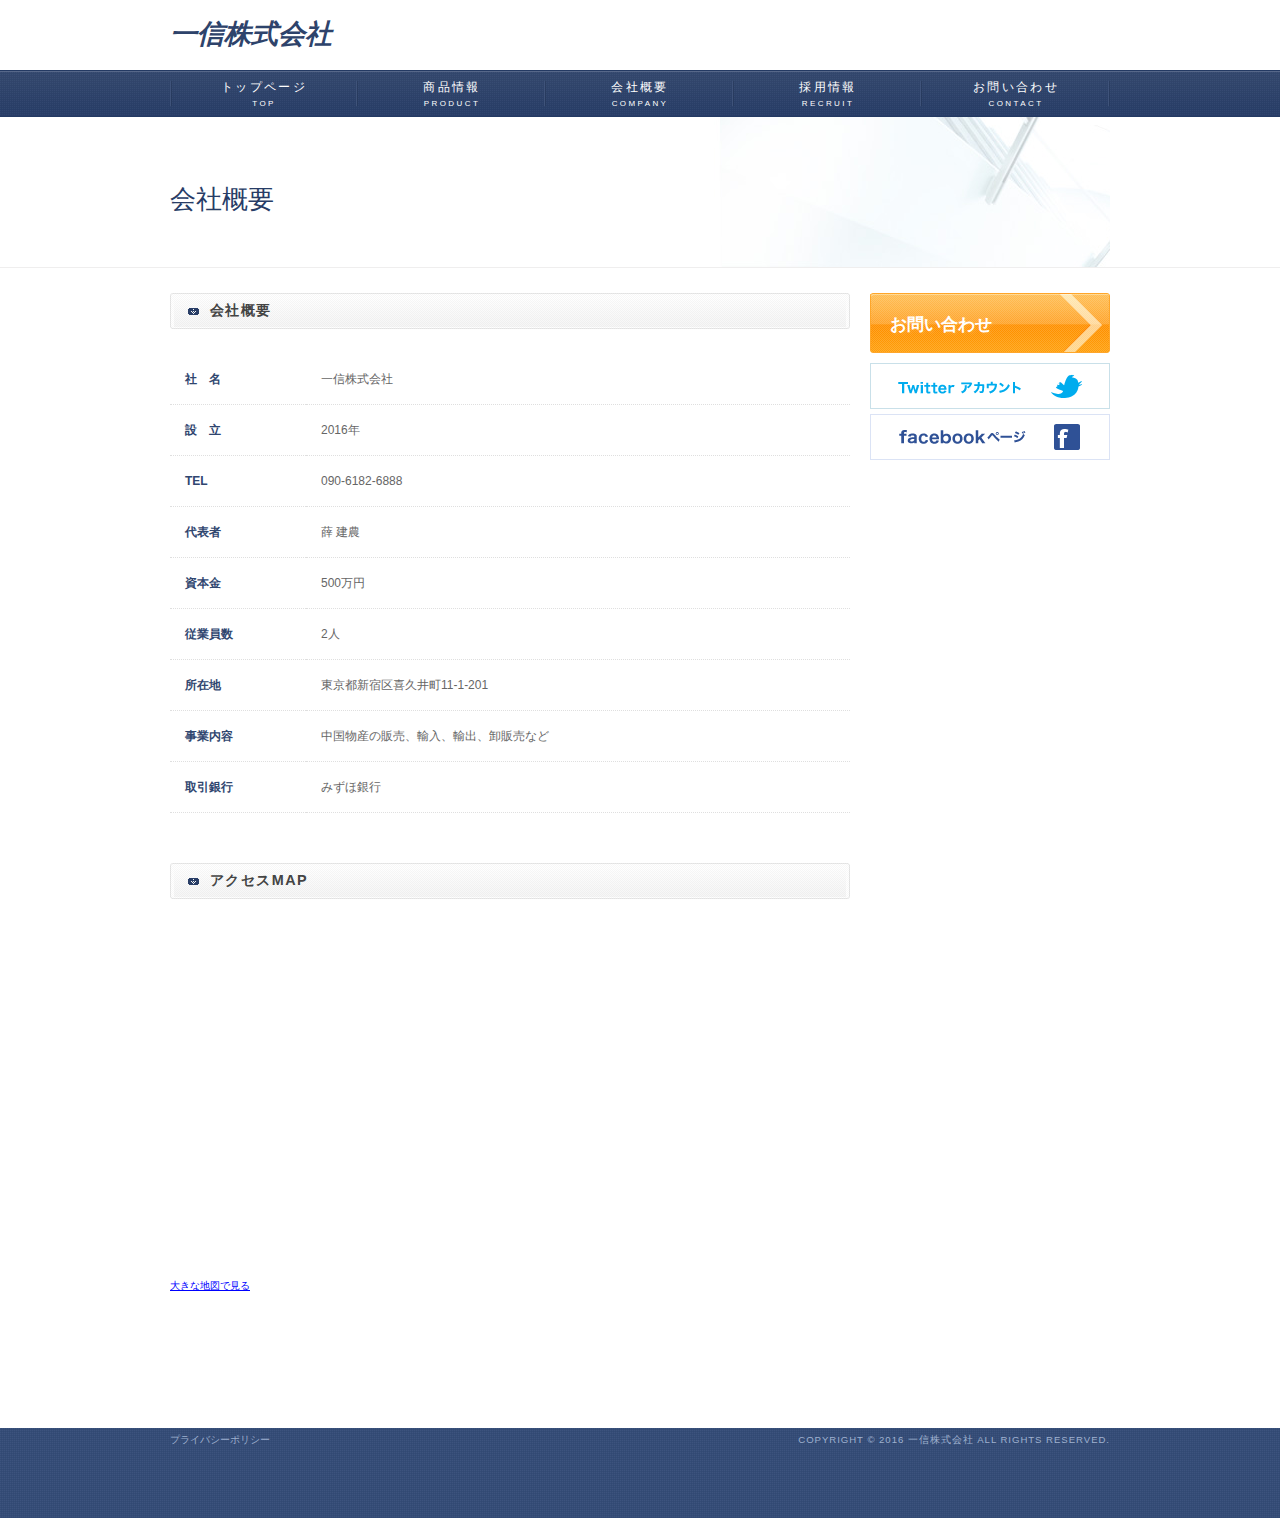
<file: company.html>
<!DOCTYPE HTML PUBLIC "-//W3C//DTD HTML 4.01 Transitional//EN" "http://www.w3.org/TR/html4/loose.dtd">
<html>
<head>
<meta http-equiv="Content-Type" content="text/html; charset=utf-8">
<title>一信株式会社-会社情報</title>
<meta name="keywords" content="キーワード" />
<meta name="description" content="サイトの説明" />
<link href="css/import.css" rel="stylesheet" type="text/css">
</head>
<body>
<!--ヘッダー-->
<div id="header" class="clearfix">
  <h1><a href="index.html">一信株式会社</a></h1>
</div>
<!--ヘッダー終了-->
<!--グローバルナビゲーション-->
<div id="globalNavi">
  <ul class="clearfix">
    <li><a href="index.html">トップページ<br>
      <span>TOP</span></a></li>
    <li><a href="service.html">商品情報<br>
      <span>PRODUCT</span></a></li>
    <li><a href="company.html">会社概要<br>
      <span>COMPANY</span></a></li>
    <li><a href="recruit.html">採用情報<br>
      <span>RECRUIT</span></a></li>
    <li><a href="contact.html">お問い合わせ<br>
      <span>CONTACT</span></a></li>
  </ul>
</div>
<!--グローバルナビゲーション終了-->
<!--ビジュアル-->
<div id="ttl_catch">
  <h2>会社概要</h2>
</div>
<!--ビジュアル終了-->
<!--コンテンツ-->
<div id="contents" class="clearfix">
  <!--メイン-->
  <div id="main">
    <div class="section">
      <h3>会社概要</h3>
      <table width="100%" border="0" cellspacing="0" cellpadding="0" class="table_01">
        <colgroup>
        <col width="20%">
        <col width="80%">
        </colgroup>
        <tr>
          <th>社　名</th>
          <td>一信株式会社</td>
        </tr>
        <tr>
          <th>設　立</th>
          <td>2016年</td>
        </tr>
        <tr>
          <th>TEL</th>
          <td>090-6182-6888</td>
        </tr>
        <tr>
          <th>代表者</th>
          <td>薛 建農</td>
        </tr>
        <tr>
          <th>資本金</th>
          <td>500万円</td>
        </tr>
        <tr>
          <th>従業員数</th>
          <td>2人</td>
        </tr>
        <tr>
          <th>所在地</th>
          <td>東京都新宿区喜久井町11-1-201</td>
        </tr>
        <tr>
          <th>事業内容</th>
          <td>中国物産の販売、輸入、輸出、卸販売など</td>
        </tr>
        <tr>
          <th>取引銀行</th>
          <td>みずほ銀行</td>
        </tr>
      </table>
    </div>
    <div class="section">
      <h3>アクセスMAP</h3>
	  <iframe src="https://www.google.com/maps/embed?pb=!1m23!1m12!1m3!1d3239.8726223226363!2d139.71871371557475!3d35.704752036288504!2m3!1f0!2f0!3f0!3m2!1i1024!2i768!4f13.1!4m8!3e6!4m0!4m5!1s0x60188d1d59214193%3A0x9f7a64ebdbd9c16b!2z44CSMTYyLTAwNDQg5p2x5Lqs6YO95paw5a6_5Yy65Zac5LmF5LqV55S677yR77yR!3m2!1d35.7047477!2d139.7209024!5e0!3m2!1sja!2sjp!4v1475513019867" width="680" height="350" frameborder="0" style="border:0" allowfullscreen></iframe>
	  <br />
      <small><a href="https://www.google.co.jp/maps/dir/%E3%80%92162-0044+%E6%9D%B1%E4%BA%AC%E9%83%BD%E6%96%B0%E5%AE%BF%E5%8C%BA%E5%96%9C%E4%B9%85%E4%BA%95%E7%94%BA%EF%BC%91%EF%BC%91/@35.704752,139.7187137,17z/data=!4m16!1m7!3m6!1s0x60188d1d59214193:0x9f7a64ebdbd9c16b!2z44CSMTYyLTAwNDQg5p2x5Lqs6YO95paw5a6_5Yy65Zac5LmF5LqV55S677yR77yR!3b1!8m2!3d35.7047477!4d139.7209024!4m7!1m0!1m5!1m1!1s0x60188d1d59214193:0x9f7a64ebdbd9c16b!2m2!1d139.7209024!2d35.7047477;z=15&amp;iwloc=A" style="color:#0000FF;text-align:left">大きな地図で見る</a></small> </div>
  </div>
  <!--メイン終了-->
  <!--サブ-->
  <div id="sub">
    <div class="btn_contact"><a href="contact.html">お問い合わせ</a></div>
    <ul class="bnr">
      <li><img src="images/common/bnr_twitter.gif" alt="Twitterアカウント"></li>
      <li><img src="images/common/bnr_facebook.gif" alt="facebookページ"></li>
    </ul>
  </div>
  <!--サブ終了-->
</div>
<!--コンテンツ終了-->
<!--フッター-->
<div id="footer">
  <div class="inr_group">
    <div class="group_link clearfix">
      <p class="policy"><a href="privacy.html">プライバシーポリシー</a></p>
      <p class="copy">COPYRIGHT &copy; 2016 一信株式会社 ALL RIGHTS RESERVED.</p>
    </div>
  </div>
</div>
<!--フッター終了-->
</body>
</html>
</file>
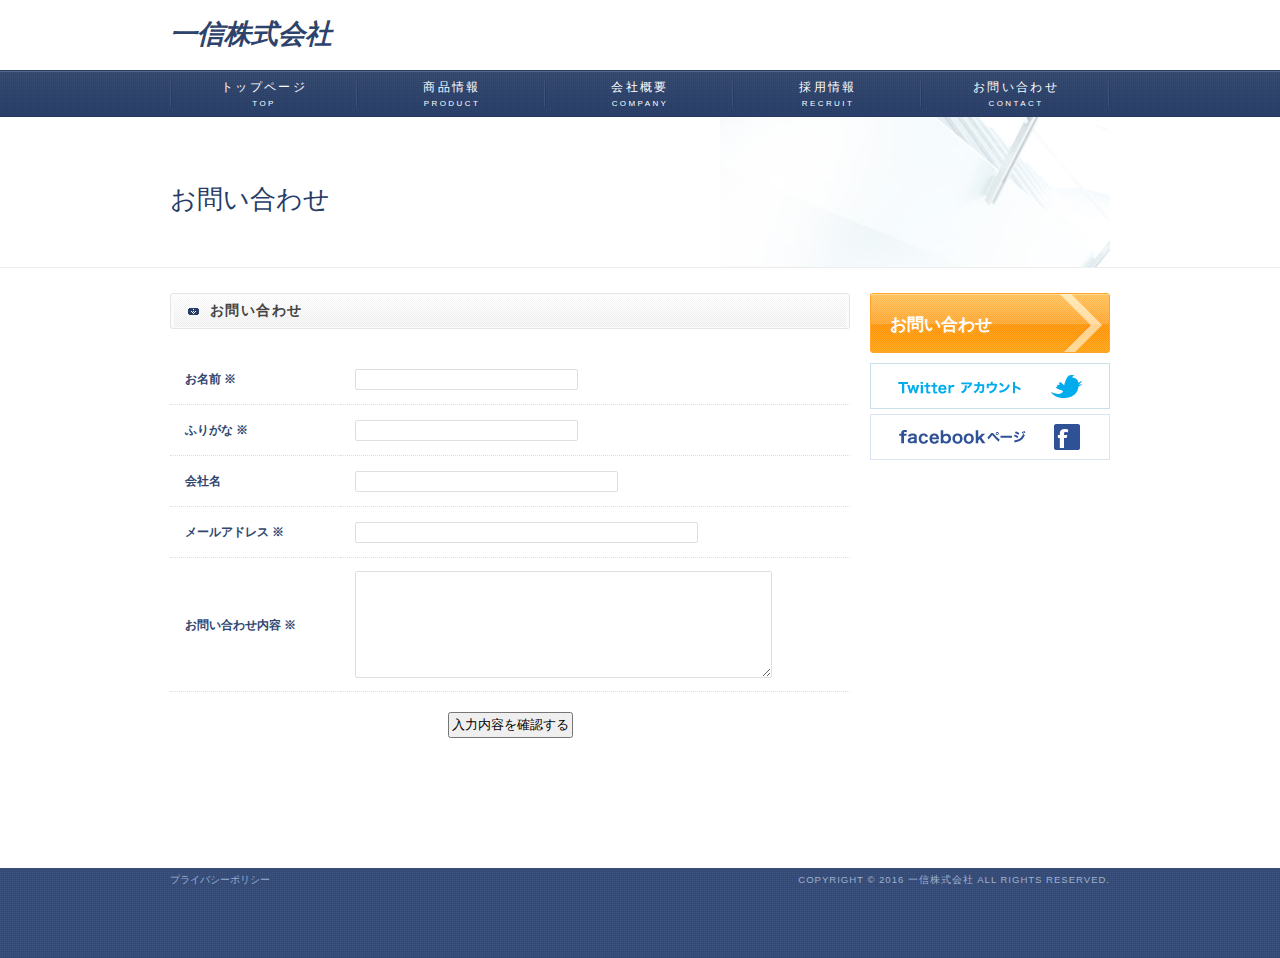
<file: contact.html>
<!DOCTYPE HTML PUBLIC "-//W3C//DTD HTML 4.01 Transitional//EN" "http://www.w3.org/TR/html4/loose.dtd">
<html>
<head>
<meta http-equiv="Content-Type" content="text/html; charset=utf-8">
<title>一信株式会社-お問い合わせ</title>
<meta name="keywords" content="キーワード" />
<meta name="description" content="サイトの説明" />
<link href="css/import.css" rel="stylesheet" type="text/css">
<script type="text/javascript" src="js/import.js"></script>
</head>
<body>
<!--ヘッダー-->
<div id="header" class="clearfix">
  <h1><a href="index.html">一信株式会社</a></h1>
</div>
<!--ヘッダー終了-->
<!--グローバルナビゲーション-->
<div id="globalNavi">
  <ul class="clearfix">
    <li><a href="index.html">トップページ<br>
      <span>TOP</span></a></li>
    <li><a href="service.html">商品情報<br>
      <span>PRODUCT</span></a></li>
    <li><a href="company.html">会社概要<br>
      <span>COMPANY</span></a></li>
    <li><a href="recruit.html">採用情報<br>
      <span>RECRUIT</span></a></li>
    <li><a href="contact.html">お問い合わせ<br>
      <span>CONTACT</span></a></li>
  </ul>
</div>
<!--グローバルナビゲーション終了-->
<!--ビジュアル-->
<div id="ttl_catch">
  <h2>お問い合わせ</h2>
</div>
<!--ビジュアル終了-->
<!--コンテンツ-->
<div id="contents" class="clearfix">
  <!--メイン-->
  <div id="main">
    <div class="section">
      <h3>お問い合わせ</h3>
      <form action="cgi-bin/inquiry.cgi" method="post">
        <input name="kakunin" type="hidden" value="1">
        <input name="hensin" type="hidden" value="1">
        <table width="100%" border="0" cellspacing="0" cellpadding="0" class="table_01">
          <colgroup>
          <col width="25%">
          <col width="75%">
          </colgroup>
          <tr>
            <th>
              <label for="name1">お名前</label>
              ※ </th>
            <td>
              <input name="name1" type="text" class="zenkaku" id="name1" size="25">
            </td>
          </tr>
          <tr>
            <th>
              <label for="kana">ふりがな</label>
              ※ </th>
            <td>
              <input name="kana" type="text" class="zenkaku" id="kana" size="25">
            </td>
          </tr>
          <tr>
            <th>
              <label for="company">会社名</label>
            </th>
            <td>
              <input name="company" type="text" class="zenkaku" id="company" size="30">
            </td>
          </tr>
          <tr>
            <th>
              <label for="mail">メールアドレス</label>
              ※ </th>
            <td>
              <input name="mail" type="text" class="hankaku" id="mail" size="40">
            </td>
          </tr>
          <tr>
            <th>
              <label for="situmon">お問い合わせ内容</label>
              ※</th>
            <td>
              <textarea name="situmon" cols="50" rows="7" class="zenkaku" id="situmon"></textarea>
            </td>
          </tr>
        </table>
        <p class="align_center">
          <input name="" type="submit" value="入力内容を確認する">
        </p>
      </form>
    </div>
  </div>
  <!--メイン終了-->
  <!--サブ-->
  <div id="sub">
    <div class="btn_contact"><a href="contact.html">お問い合わせ</a></div>
    <ul class="bnr">
      <li><img src="images/common/bnr_twitter.gif" alt="Twitterアカウント"></li>
      <li><img src="images/common/bnr_facebook.gif" alt="facebookページ"></li>
    </ul>
  </div>
  <!--サブ終了-->
</div>
<!--コンテンツ終了-->
<!--フッター-->
<div id="footer">
  <div class="inr_group">
    <div class="group_link clearfix">
      <p class="policy"><a href="privacy.html">プライバシーポリシー</a></p>
      <p class="copy">COPYRIGHT &copy; 2016 一信株式会社 ALL RIGHTS RESERVED.</p>
    </div>
  </div>
</div>
<!--フッター終了-->
<script type="text/javascript">
	var validation = $("form")
		.exValidation({
			rules: {
				name1: "chkrequired chkzenkaku",
				kana: "chkrequired chkhiragana",
				mail: "chkrequired chkemail chkhankaku",
				situmon: "chkrequired",
			},
			errInsertPos: 'after',
			errPosition: 'fixed'
		});
	var selectable = $('#pref').selectable({
		callback: function() {
			validation.laterCall('#pref');
		}
	});		
</script>
</body>
</html>
</file>
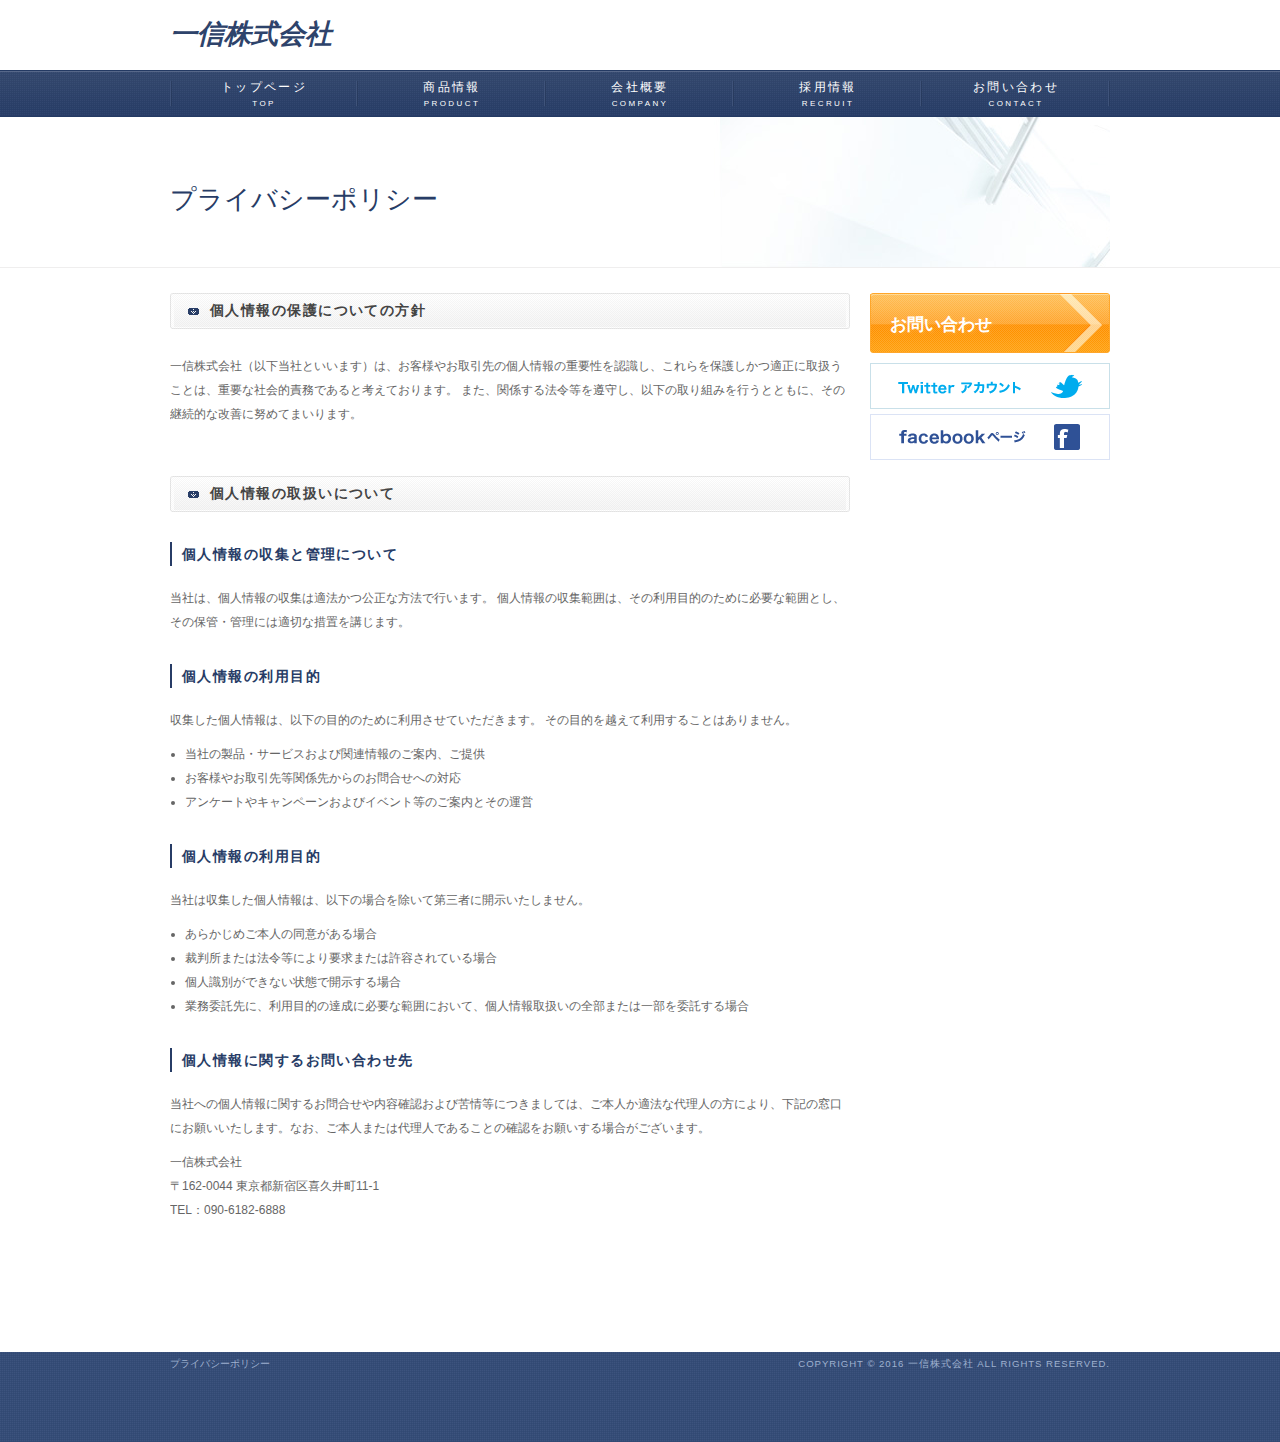
<file: privacy.html>
<!DOCTYPE HTML PUBLIC "-//W3C//DTD HTML 4.01 Transitional//EN" "http://www.w3.org/TR/html4/loose.dtd">
<html>
<head>
<meta http-equiv="Content-Type" content="text/html; charset=utf-8">
<title>一信株式会社-プライバシーポリシー</title>
<meta name="keywords" content="キーワード" />
<meta name="description" content="サイトの説明" />
<link href="css/import.css" rel="stylesheet" type="text/css">
</head>
<body>
<!--ヘッダー-->
<div id="header" class="clearfix">
  <h1><a href="index.html">一信株式会社</a></h1>
</div>
<!--ヘッダー終了-->
<!--グローバルナビゲーション-->
<div id="globalNavi">
  <ul class="clearfix">
    <li><a href="index.html">トップページ<br>
      <span>TOP</span></a></li>
    <li><a href="service.html">商品情報<br>
      <span>PRODUCT</span></a></li>
    <li><a href="company.html">会社概要<br>
      <span>COMPANY</span></a></li>
    <li><a href="recruit.html">採用情報<br>
      <span>RECRUIT</span></a></li>
    <li><a href="contact.html">お問い合わせ<br>
      <span>CONTACT</span></a></li>
  </ul>
</div>
<!--グローバルナビゲーション終了-->
<!--ビジュアル-->
<div id="ttl_catch">
  <h2>プライバシーポリシー</h2>
</div>
<!--ビジュアル終了-->
<!--コンテンツ-->
<div id="contents" class="clearfix">
  <!--メイン-->
  <div id="main">
    <div class="section">
      <h3> 個人情報の保護についての方針</h3>
      <p>一信株式会社（以下当社といいます）は、お客様やお取引先の個人情報の重要性を認識し、これらを保護しかつ適正に取扱うことは、重要な社会的責務であると考えております。
        また、関係する法令等を遵守し、以下の取り組みを行うとともに、その継続的な改善に努めてまいります。</p>
    </div>
    <div class="privacy section">
      <h3>個人情報の取扱いについて</h3>
      <h4>個人情報の収集と管理について</h4>
      <p>当社は、個人情報の収集は適法かつ公正な方法で行います。 個人情報の収集範囲は、その利用目的のために必要な範囲とし、その保管・管理には適切な措置を講じます。</p>
      <h4>個人情報の利用目的</h4>
      <p>収集した個人情報は、以下の目的のために利用させていただきます。 その目的を越えて利用することはありません。</p>
      <ul class="normal_list">
        <li> 当社の製品・サービスおよび関連情報のご案内、ご提供</li>
        <li>お客様やお取引先等関係先からのお問合せへの対応</li>
        <li>アンケートやキャンペーンおよびイベント等のご案内とその運営 </li>
      </ul>
      <h4>個人情報の利用目的</h4>
      <p>当社は収集した個人情報は、以下の場合を除いて第三者に開示いたしません。</p>
      <ul class="normal_list">
        <li> あらかじめご本人の同意がある場合</li>
        <li>裁判所または法令等により要求または許容されている場合</li>
        <li>個人識別ができない状態で開示する場合</li>
        <li>業務委託先に、利用目的の達成に必要な範囲において、個人情報取扱いの全部または一部を委託する場合 </li>
      </ul>
      <h4>個人情報に関するお問い合わせ先</h4>
      <p>当社への個人情報に関するお問合せや内容確認および苦情等につきましては、ご本人か適法な代理人の方により、下記の窓口にお願いいたします。なお、ご本人または代理人であることの確認をお願いする場合がございます。</p>
      <dl>
        <dt>一信株式会社</dt>
        <dd>〒162-0044 東京都新宿区喜久井町11-1<br>
          TEL：090-6182-6888</dd>
      </dl>
    </div>
  </div>
  <!--メイン終了-->
  <!--サブ-->
  <div id="sub">
    <div class="btn_contact"><a href="contact.html">お問い合わせ</a></div>
    <ul class="bnr">
      <li><img src="images/common/bnr_twitter.gif" alt="Twitterアカウント"></li>
      <li><img src="images/common/bnr_facebook.gif" alt="facebookページ"></li>
    </ul>
  </div>
  <!--サブ終了-->
</div>
<!--コンテンツ終了-->
<!--フッター-->
<div id="footer">
  <div class="inr_group">
    <div class="group_link clearfix">
      <p class="policy"><a href="privacy.html">プライバシーポリシー</a></p>
      <p class="copy">COPYRIGHT &copy; 2016 一信株式会社 ALL RIGHTS RESERVED.</p>
    </div>
  </div>
</div>
<!--フッター終了-->
</body>
</html>
</file>
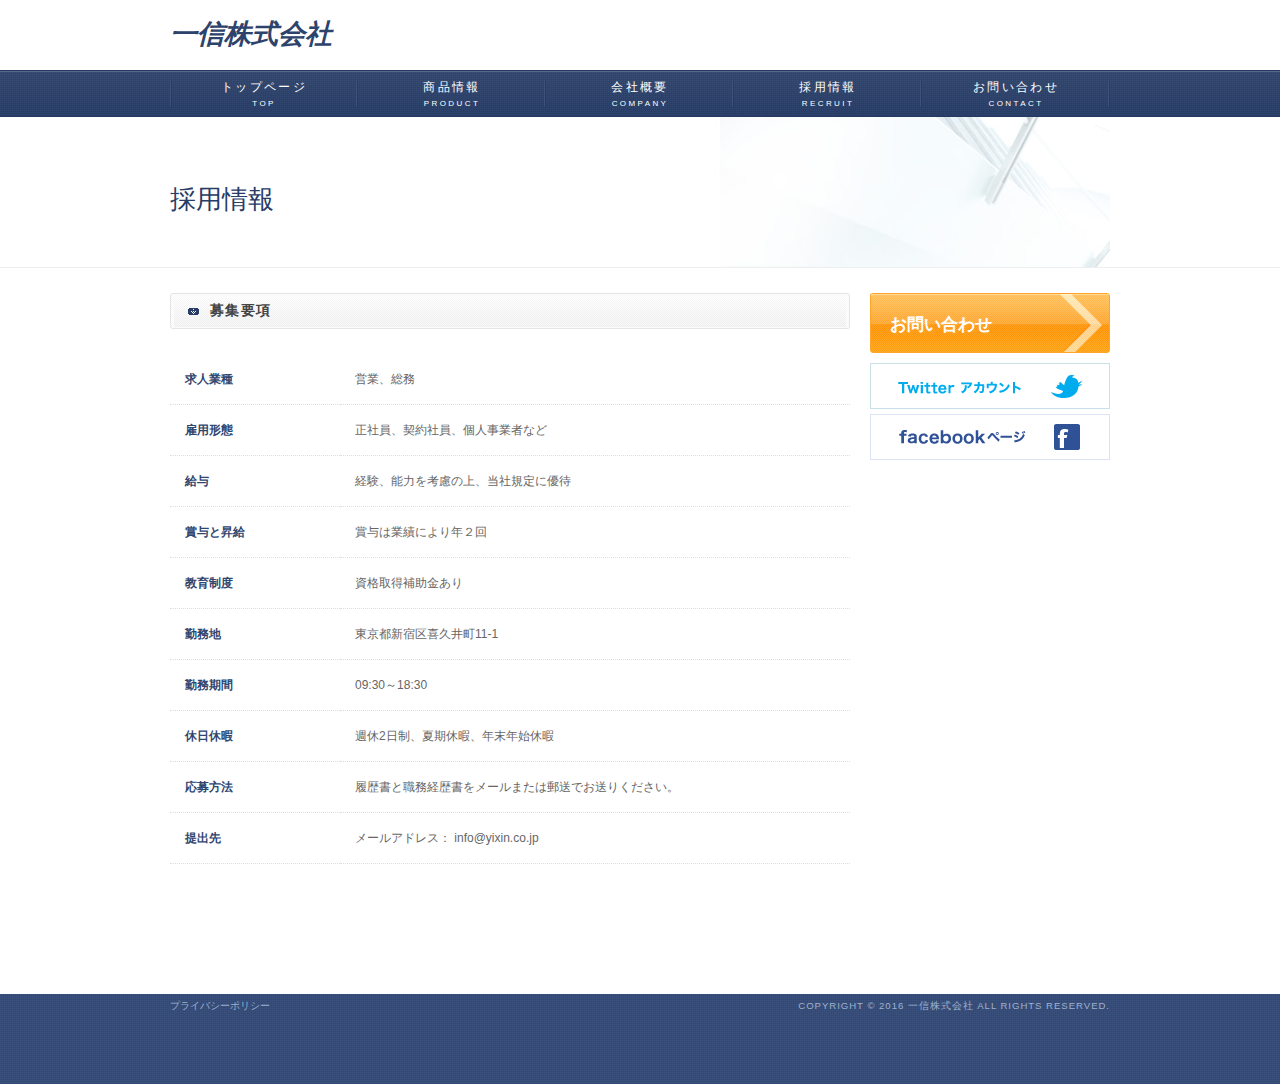
<file: recruit.html>
<!DOCTYPE HTML PUBLIC "-//W3C//DTD HTML 4.01 Transitional//EN" "http://www.w3.org/TR/html4/loose.dtd">
<html>
<head>
<meta http-equiv="Content-Type" content="text/html; charset=utf-8">
<title>一信株式会社-採用情報</title>
<meta name="keywords" content="キーワード" />
<meta name="description" content="サイトの説明" />
<link href="css/import.css" rel="stylesheet" type="text/css">
</head>
<body>
<!--ヘッダー-->
<div id="header" class="clearfix">
  <h1><a href="index.html">一信株式会社</a></h1>
</div>
<!--ヘッダー終了-->
<!--グローバルナビゲーション-->
<div id="globalNavi">
  <ul class="clearfix">
    <li><a href="index.html">トップページ<br>
      <span>TOP</span></a></li>
    <li><a href="service.html">商品情報<br>
      <span>PRODUCT</span></a></li>
    <li><a href="company.html">会社概要<br>
      <span>COMPANY</span></a></li>
    <li><a href="recruit.html">採用情報<br>
      <span>RECRUIT</span></a></li>
    <li><a href="contact.html">お問い合わせ<br>
      <span>CONTACT</span></a></li>
  </ul>
</div>
<!--グローバルナビゲーション終了-->
<!--ビジュアル-->
<div id="ttl_catch">
  <h2>採用情報</h2>
</div>
<!--ビジュアル終了-->
<!--コンテンツ-->
<div id="contents" class="clearfix">
  <!--メイン-->
  <div id="main">
    <div class="section">
      <h3>募集要項</h3>
      <table width="100%" border="0" cellspacing="0" cellpadding="0" class="table_01">
        <colgroup>
        <col width="25%">
        <col width="75%">
        </colgroup>
        <tr>
          <th>求人業種</th>
          <td>営業、総務</td>
        </tr>
        <tr>
          <th>雇用形態</th>
          <td>正社員、契約社員、個人事業者など</td>
        </tr>
        <tr>
          <th>給与</th>
          <td>経験、能力を考慮の上、当社規定に優待</td>
        </tr>
        <tr>
          <th>賞与と昇給</th>
          <td>賞与は業績により年２回</td>
        </tr>
        <tr>
          <th>教育制度</th>
          <td> 資格取得補助金あり</td>
        </tr>
        <tr>
          <th>勤務地</th>
          <td>東京都新宿区喜久井町11-1</td>
        </tr>
        <tr>
          <th>勤務期間</th>
          <td>09:30～18:30</td>
        </tr>
        <tr>
          <th>休日休暇</th>
          <td>週休2日制、夏期休暇、年末年始休暇</td>
        </tr>
		<tr>
          <th>応募方法</th>
          <td>履歴書と職務経歴書をメールまたは郵送でお送りください。</td>
        </tr>
		<tr>
          <th>提出先</th>
          <td>メールアドレス： info@yixin.co.jp</td>
        </tr>
      </table>
    </div>
  </div>
  <!--メイン終了-->
  <!--サブ-->
  <div id="sub">
    <div class="btn_contact"><a href="contact.html">お問い合わせ</a></div>
    <ul class="bnr">
      <li><img src="images/common/bnr_twitter.gif" alt="Twitterアカウント"></li>
      <li><img src="images/common/bnr_facebook.gif" alt="facebookページ"></li>
    </ul>
  </div>
  <!--サブ終了-->
</div>
<!--コンテンツ終了-->
<!--フッター-->
<div id="footer">
  <div class="inr_group">
    <div class="group_link clearfix">
      <p class="policy"><a href="privacy.html">プライバシーポリシー</a></p>
      <p class="copy">COPYRIGHT &copy; 2016 一信株式会社 ALL RIGHTS RESERVED.</p>
    </div>
  </div>
</div>
<!--フッター終了-->
</body>
</html>
</file>
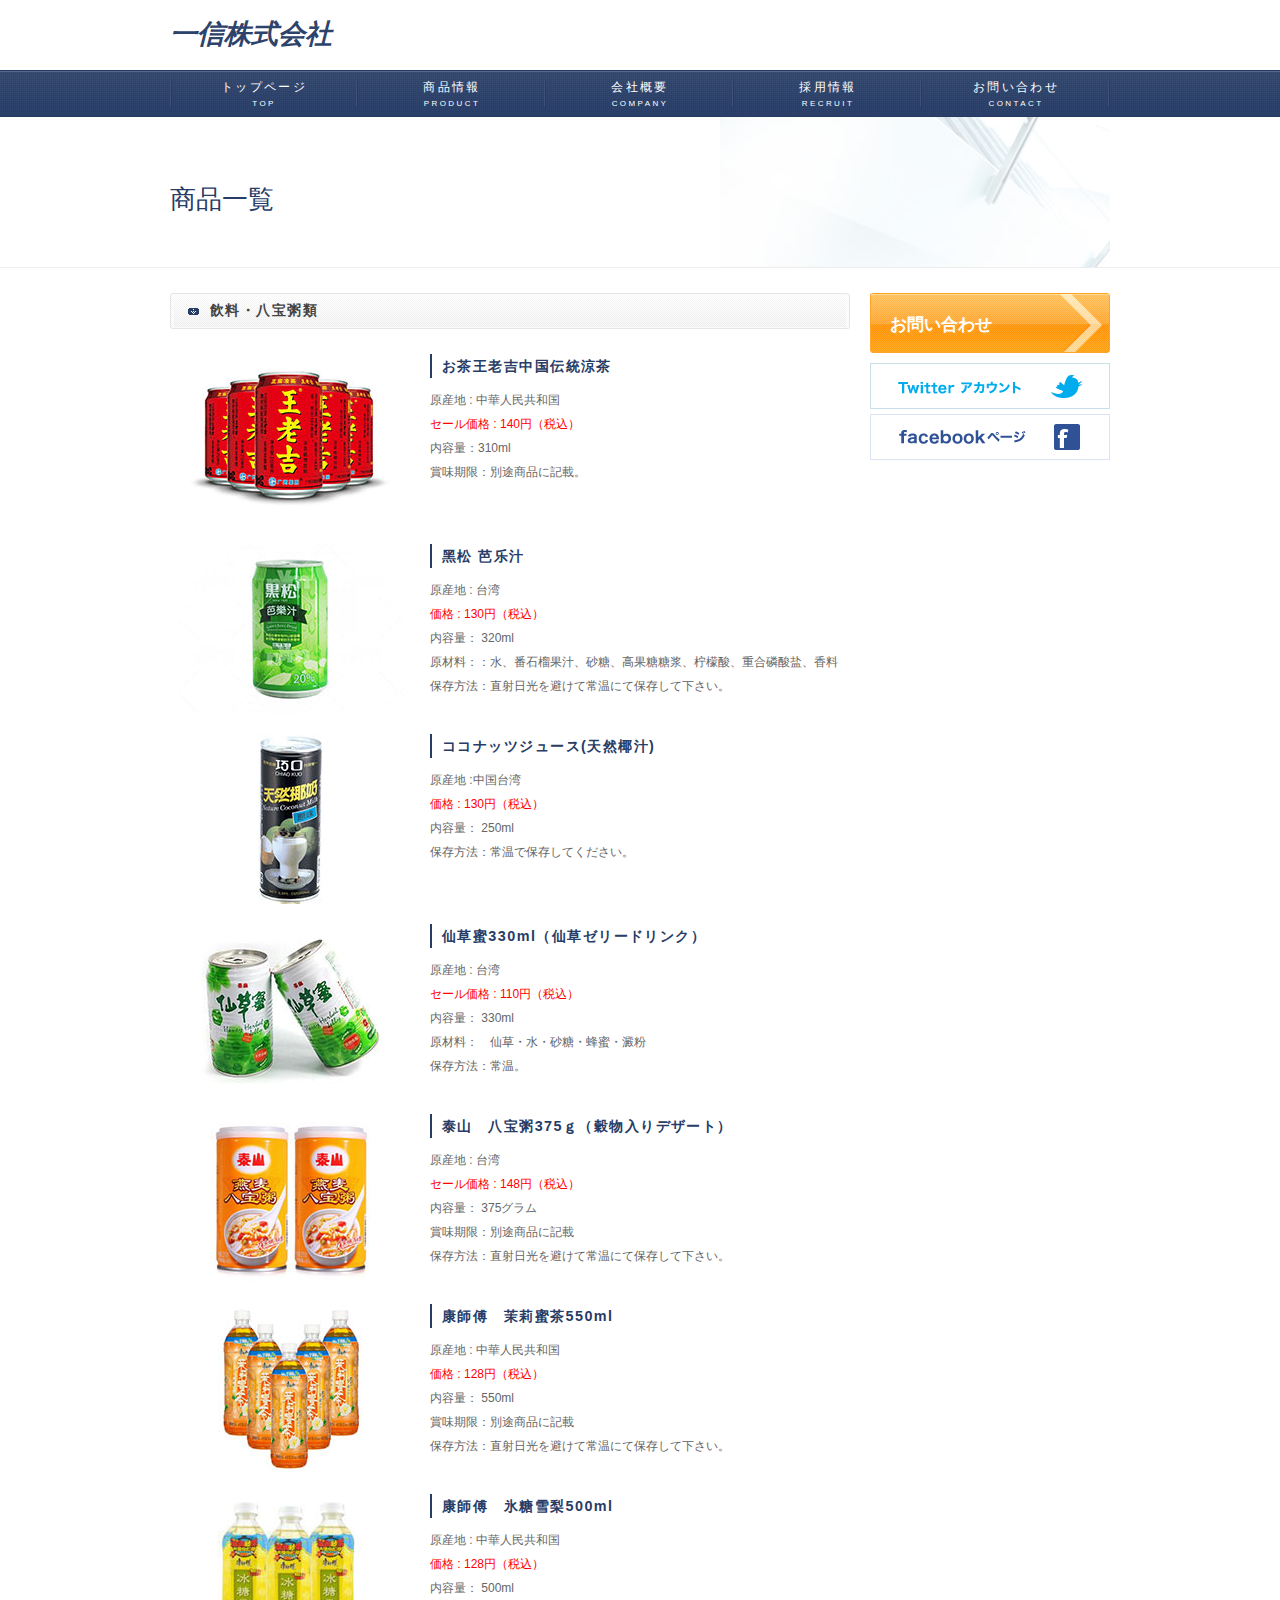
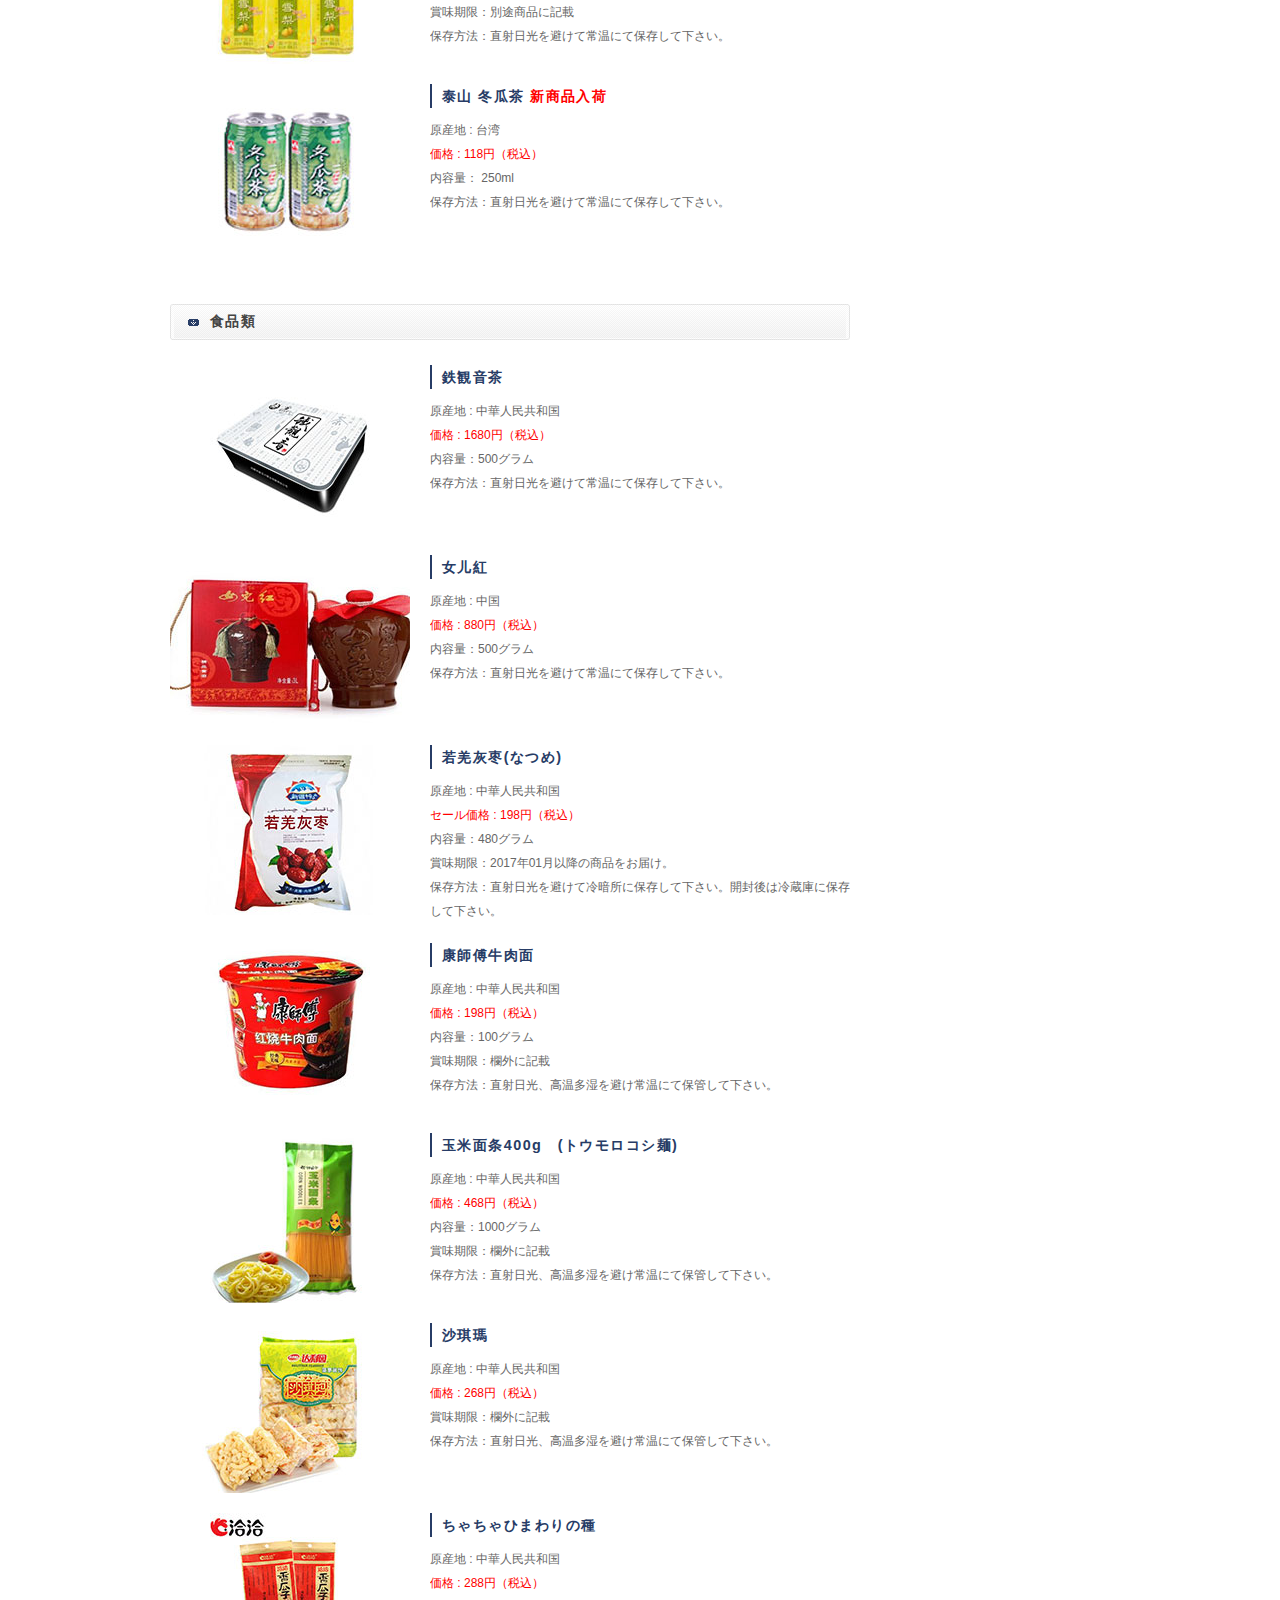
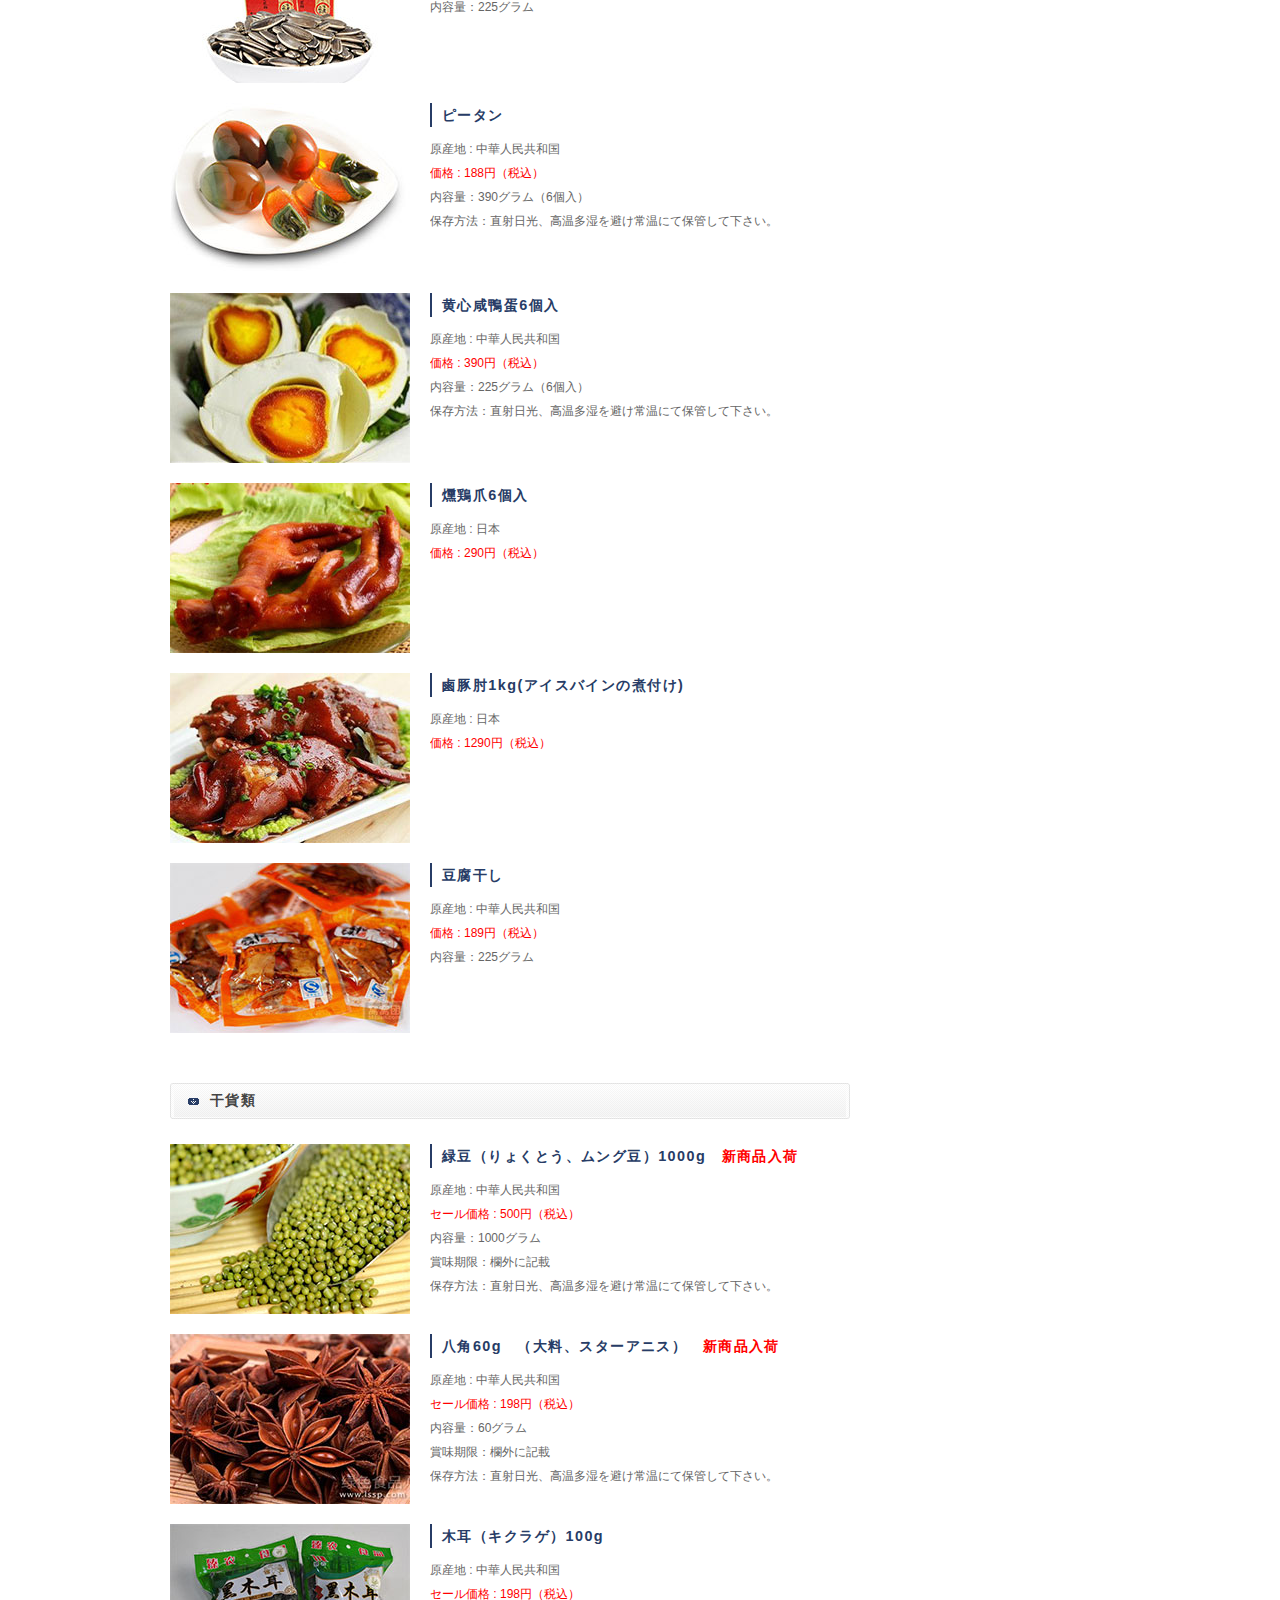
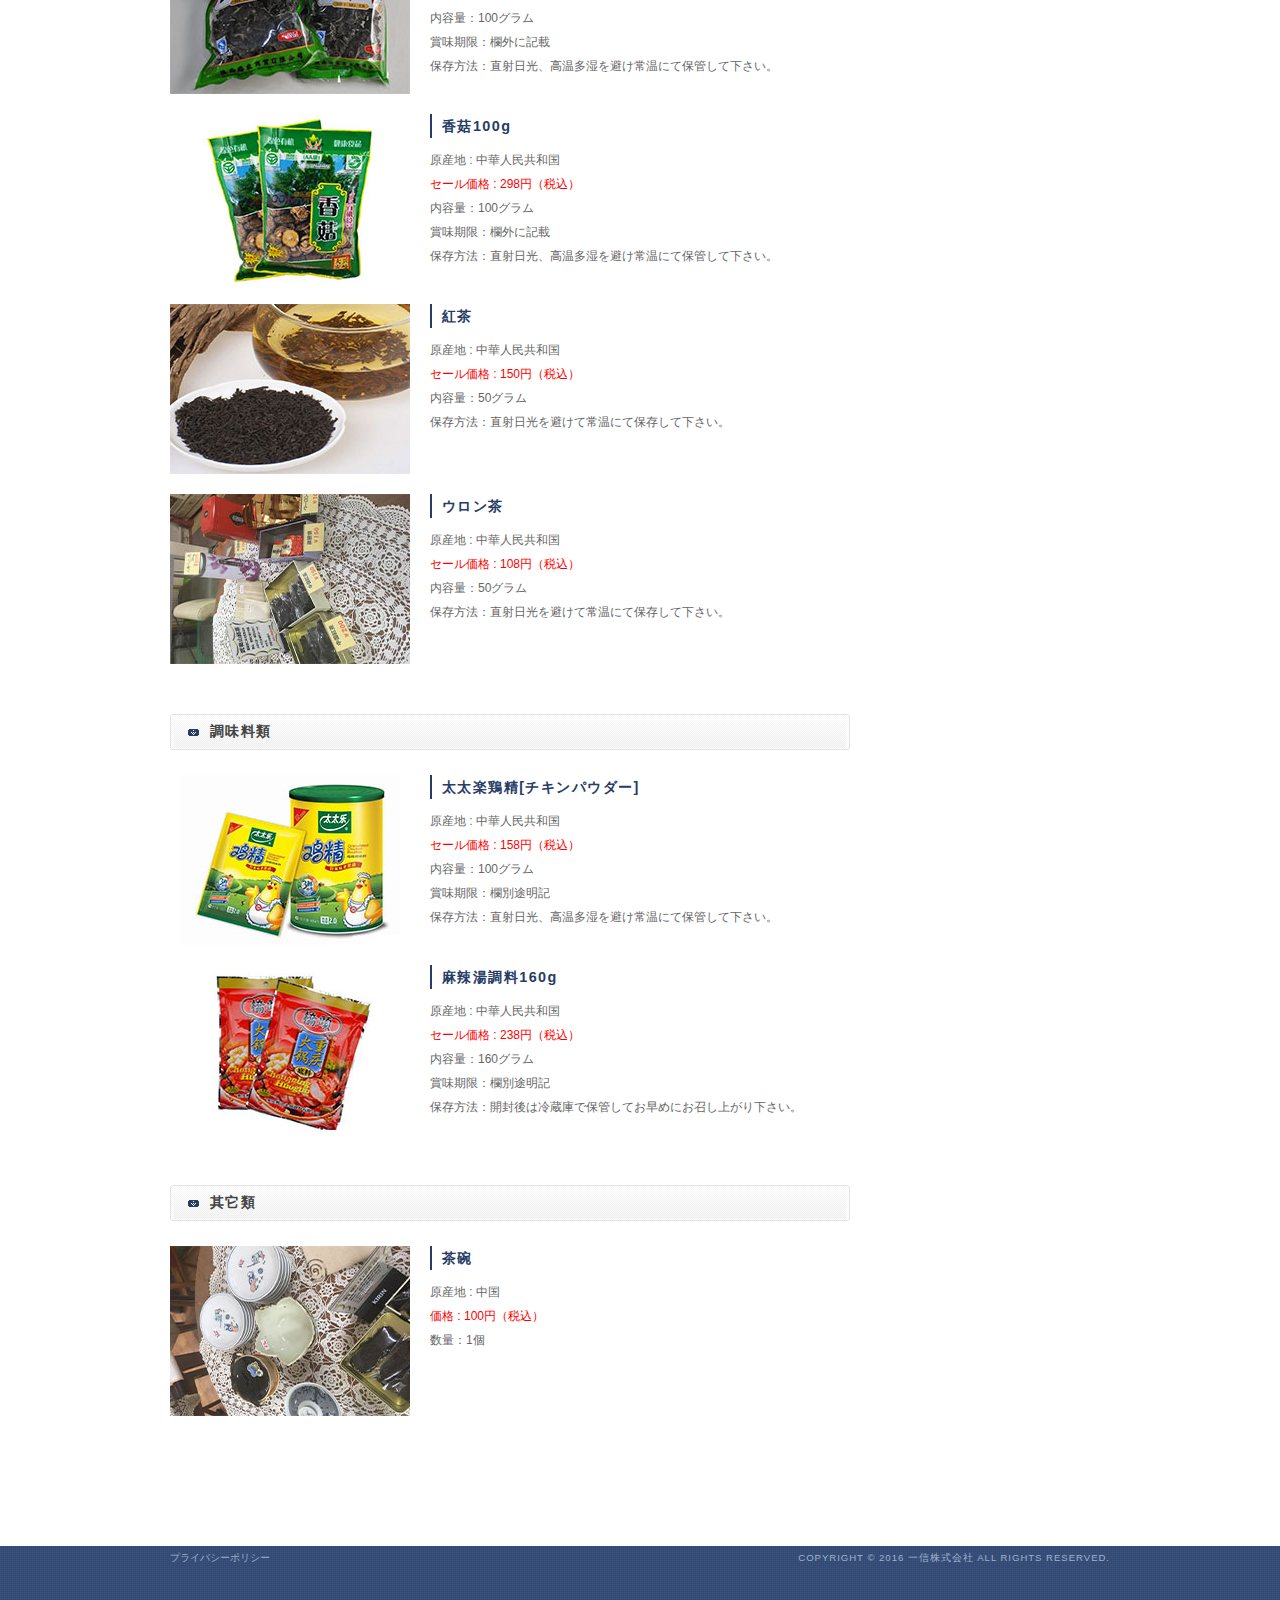
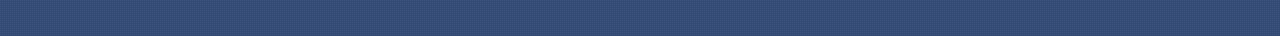
<file: service.html>
<!DOCTYPE HTML PUBLIC "-//W3C//DTD HTML 4.01 Transitional//EN" "http://www.w3.org/TR/html4/loose.dtd">
<html>
<head>
<meta http-equiv="Content-Type" content="text/html; charset=utf-8">
<title>一信株式会社-商品情報</title>
<meta name="keywords" content="キーワード" />
<meta name="description" content="サイトの説明" />
<link href="css/import.css" rel="stylesheet" type="text/css">
</head>
<body>
<!--ヘッダー-->
<div id="header" class="clearfix">
  <h1><a href="index.html">一信株式会社</a></h1>
</div>
<!--ヘッダー終了-->
<!--グローバルナビゲーション-->
<div id="globalNavi">
  <ul class="clearfix">
    <li><a href="index.html">トップページ<br>
      <span>TOP</span></a></li>
    <li><a href="service.html">商品情報<br>
      <span>PRODUCT</span></a></li>
    <li><a href="company.html">会社概要<br>
      <span>COMPANY</span></a></li>
    <li><a href="recruit.html">採用情報<br>
      <span>RECRUIT</span></a></li>
    <li><a href="contact.html">お問い合わせ<br>
      <span>CONTACT</span></a></li>
  </ul>
</div>
<!--グローバルナビゲーション終了-->
<!--ビジュアル-->
<div id="ttl_catch">
  <h2>商品一覧</h2>
</div>
<!--ビジュアル終了-->
<!--コンテンツ-->
<div id="contents" class="clearfix">
  <!--メイン-->
  <div id="main">
  	<div class="section">
	  <h3>飲料・八宝粥類</h3>
	  <div class="service_box clearfix">
        <div class="left"><img src="images/service/wlj.jpg"></div>
        <div class="clearfix">
          <h4>お茶王老吉中国伝統涼茶 </h4>
          <p>原産地 : 中華人民共和国</p>
		  <p><font color = 'red'>セール価格 : 140円（税込）</font></p>
		  <p>内容量：310ml</p>
		  <p>賞味期限：別途商品に記載。</p>
        </div>
      </div>
	  <div class="service_box clearfix">
        <div class="left"><img src="images/service/heisong.jpg"></div>
        <div class="clearfix">
          <h4>黑松 芭乐汁</h4>
          <p>原産地 : 台湾</p>
		  <p><font color = 'red'>価格 : 130円（税込）</font></p>
		  <p>内容量： 320ml</p>
		  <p>原材料：：水、番石榴果汁、砂糖、高果糖糖浆、柠檬酸、重合磷酸盐、香料</p>
		  <p>保存方法：直射日光を避けて常温にて保存して下さい。</p>
        </div>
      </div>
	  <div class="service_box clearfix">
        <div class="left"><img src="images/service/yezhi.jpg"></div>
        <div class="clearfix">
          <h4>ココナッツジュース(天然椰汁)</h4>
          <p>原産地 :中国台湾</p>
		  <p><font color = 'red'>価格 : 130円（税込）</font></p>
		  <p>内容量： 250ml</p>
		  <p>保存方法：常温で保存してください。</p>
        </div>
      </div>
	  <div class="service_box clearfix">
        <div class="left"><img src="images/service/xcm.jpg"></div>
        <div class="clearfix">
          <h4>仙草蜜330ml（仙草ゼリードリンク） </h4>
          <p>原産地 : 台湾</p>
		  <p><font color = 'red'>セール価格 : 110円（税込）</font></p>
		  <p>内容量： 330ml</p>
		  <p>原材料：　仙草・水・砂糖・蜂蜜・澱粉</p>
		  <p>保存方法：常温。</p>
        </div>
      </div>
	  <div class="service_box clearfix">
        <div class="left"><img src="images/service/bbz.jpg"></div>
        <div class="clearfix">
          <h4>泰山　八宝粥375ｇ（穀物入りデザート）</h4>
          <p>原産地 : 台湾</p>
		  <p><font color = 'red'>セール価格 : 148円（税込）</font></p>
		  <p>内容量： 375グラム</p>
		  <p>賞味期限：別途商品に記載</p>
		  <p>保存方法：直射日光を避けて常温にて保存して下さい。</p>
        </div>
      </div>
	  <div class="service_box clearfix">
        <div class="left"><img src="images/service/mlmc.jpg"></div>
        <div class="clearfix">
          <h4>康師傅　茉莉蜜茶550ml </h4>
          <p>原産地 : 中華人民共和国</p>
		  <p><font color = 'red'>価格 : 128円（税込）</font></p>
		  <p>内容量： 550ml</p>
		  <p>賞味期限：別途商品に記載</p>
		  <p>保存方法：直射日光を避けて常温にて保存して下さい。</p>
        </div>
      </div>
	  <div class="service_box clearfix">
        <div class="left"><img src="images/service/btxl.jpg"></div>
        <div class="clearfix">
          <h4>康師傅　氷糖雪梨500ml</h4>
          <p>原産地 : 中華人民共和国</p>
		  <p><font color = 'red'>価格 : 128円（税込）</font></p>
		  <p>内容量： 500ml</p>
		  <p>賞味期限：別途商品に記載</p>
		  <p>保存方法：直射日光を避けて常温にて保存して下さい。</p>
        </div>
      </div>
	  <div class="service_box clearfix">
        <div class="left"><img src="images/service/dgc.jpg"></div>
        <div class="clearfix">
          <h4>泰山 冬瓜茶       <font color = 'red'>新商品入荷</font></h4>
          <p>原産地 : 台湾</p>
		  <p><font color = 'red'>価格 : 118円（税込）</font></p>
		  <p>内容量： 250ml</p>
		  <p>保存方法：直射日光を避けて常温にて保存して下さい。</p>
        </div>
      </div>

    </div>

    <div class="section">
      <h3>食品類</h3>
      <div class="service_box clearfix">
        <div class="left"><img src="images/service/img_01.jpg"></div>
        <div class="clearfix">
          <h4>鉄観音茶</h4>
          <p>原産地 : 中華人民共和国</p>
		  <p><font color = 'red'>価格 : 1680円（税込）</font></p>
		  <p>内容量：500グラム</p>
		  <p>保存方法：直射日光を避けて常温にて保存して下さい。</p>
        </div>
      </div>
	  <div class="service_box clearfix">
        <div class="left"><img src="images/service/nverhong.jpg"></div>
        <div class="clearfix">
          <h4>女儿紅</h4>
          <p>原産地 : 中国</p>
		  <p><font color = 'red'>価格 : 880円（税込）</font></p>
		  <p>内容量：500グラム</p>
		  <p>保存方法：直射日光を避けて常温にて保存して下さい。</p>
        </div>
      </div>
	  <div class="service_box clearfix">
        <div class="left"><img src="images/service/hongzao.jpg"></div>
        <div class="clearfix">
          <h4>若羌灰枣(なつめ) </h4>
          <p>原産地 : 中華人民共和国</p>
		  <p><font color = 'red'>セール価格 : 198円（税込）</font></p>
		  <p>内容量：480グラム</p>
		  <p>賞味期限：2017年01月以降の商品をお届け。</p>
		  <p>保存方法：直射日光を避けて冷暗所に保存して下さい。開封後は冷蔵庫に保存して下さい。</p>
        </div>
      </div>
	  <div class="service_box clearfix">
        <div class="left"><img src="images/service/ksf.jpg"></div>
        <div class="clearfix">
          <h4>康師傅牛肉面</h4>
          <p>原産地 : 中華人民共和国</p>
		  <p><font color = 'red'>価格 : 198円（税込）</font></p>
		  <p>内容量：100グラム</p>
		  <p>賞味期限：欄外に記載</p>
		  <p>保存方法：直射日光、高温多湿を避け常温にて保管して下さい。</p>
        </div>
      </div>
	  <div class="service_box clearfix">
        <div class="left"><img src="images/service/ymmt.jpg"></div>
        <div class="clearfix">
          <h4>玉米面条400g　(トウモロコシ麺)</h4>
          <p>原産地 : 中華人民共和国</p>
		  <p><font color = 'red'>価格 : 468円（税込）</font></p>
		  <p>内容量：1000グラム</p>
		  <p>賞味期限：欄外に記載</p>
		  <p>保存方法：直射日光、高温多湿を避け常温にて保管して下さい。</p>
        </div>
      </div>
	  <div class="service_box clearfix">
        <div class="left"><img src="images/service/sqm.jpg"></div>
        <div class="clearfix">
          <h4>沙琪瑪</h4>
          <p>原産地 : 中華人民共和国</p>
		  <p><font color = 'red'>価格 : 268円（税込）</font></p>
		  <p>賞味期限：欄外に記載</p>
		  <p>保存方法：直射日光、高温多湿を避け常温にて保管して下さい。</p>
        </div>
      </div>
	  <div class="service_box clearfix">
        <div class="left"><img src="images/service/khz.jpg"></div>
        <div class="clearfix">
          <h4>ちゃちゃひまわりの種</h4>
          <p>原産地 : 中華人民共和国</p>
		  <p><font color = 'red'>価格 : 288円（税込）</font></p>
		  <p>内容量：225グラム</p>
        </div>
      </div>
	  <div class="service_box clearfix">
        <div class="left"><img src="images/service/pidan.jpg"></div>
        <div class="clearfix">
          <h4>ピータン</h4>
          <p>原産地 : 中華人民共和国</p>
		  <p><font color = 'red'>価格 : 188円（税込）</font></p>
		  <p>内容量：390グラム（6個入）</p>
		  <p>保存方法：直射日光、高温多湿を避け常温にて保管して下さい。</p>
        </div>
      </div>
	  <div class="service_box clearfix">
        <div class="left"><img src="images/service/xyd.jpg"></div>
        <div class="clearfix">
          <h4>黄心咸鴨蛋6個入</h4>
          <p>原産地 : 中華人民共和国</p>
		  <p><font color = 'red'>価格 : 390円（税込）</font></p>
		  <p>内容量：225グラム（6個入）</p>
		  <p>保存方法：直射日光、高温多湿を避け常温にて保管して下さい。</p>
        </div>
      </div>
	  <div class="service_box clearfix">
        <div class="left"><img src="images/service/xjz.jpg"></div>
        <div class="clearfix">
          <h4>燻鶏爪6個入</h4>
          <p>原産地 : 日本</p>
		  <p><font color = 'red'>価格 : 290円（税込）</font></p>
        </div>
      </div>
	  <div class="service_box clearfix">
        <div class="left"><img src="images/service/lzt.jpg"></div>
        <div class="clearfix">
          <h4>鹵豚肘1kg(アイスバインの煮付け)</h4>
          <p>原産地 : 日本</p>
		  <p><font color = 'red'>価格 : 1290円（税込）</font></p>
        </div>
      </div>
	  <div class="service_box clearfix">
        <div class="left"><img src="images/service/dfg.jpg"></div>
        <div class="clearfix">
          <h4>豆腐干し</h4>
          <p>原産地 : 中華人民共和国</p>
		  <p><font color = 'red'>価格 : 189円（税込）</font></p>
		  <p>内容量：225グラム</p>
        </div>
      </div>
    </div>
	<div class="section">
      <h3>干貨類</h3>
	  <div class="service_box clearfix">
        <div class="left"><img src="images/service/lvdou.jpg"></div>
        <div class="clearfix">
          <h4>緑豆（りょくとう、ムング豆）1000g　<font color = 'red'>新商品入荷</font></h4>
          <p>原産地 : 中華人民共和国</p>
		  <p><font color = 'red'>セール価格 : 500円（税込）</font></p>
		  <p>内容量：1000グラム</p>
		  <p>賞味期限：欄外に記載</p>
		  <p>保存方法：直射日光、高温多湿を避け常温にて保管して下さい。</p>
        </div>
      </div>
	  <div class="service_box clearfix">
        <div class="left"><img src="images/service/bj.jpg"></div>
        <div class="clearfix">
          <h4>八角60g　（大料、スターアニス）　<font color = 'red'>新商品入荷</font></h4>
          <p>原産地 : 中華人民共和国</p>
		  <p><font color = 'red'>セール価格 : 198円（税込）</font></p>
		  <p>内容量：60グラム</p>
		  <p>賞味期限：欄外に記載</p>
		  <p>保存方法：直射日光、高温多湿を避け常温にて保管して下さい。</p>
        </div>
      </div>
	  <div class="service_box clearfix">
        <div class="left"><img src="images/service/muer.jpg"></div>
        <div class="clearfix">
          <h4>木耳（キクラゲ）100g</h4>
          <p>原産地 : 中華人民共和国</p>
		  <p><font color = 'red'>セール価格 : 198円（税込）</font></p>
		  <p>内容量：100グラム</p>
		  <p>賞味期限：欄外に記載</p>
		  <p>保存方法：直射日光、高温多湿を避け常温にて保管して下さい。</p>
        </div>
      </div>
	  <div class="service_box clearfix">
        <div class="left"><img src="images/service/xgu.jpg"></div>
        <div class="clearfix">
          <h4>香菇100g</h4>
          <p>原産地 : 中華人民共和国</p>
		  <p><font color = 'red'>セール価格 : 298円（税込）</font></p>
		  <p>内容量：100グラム</p>
		  <p>賞味期限：欄外に記載</p>
		  <p>保存方法：直射日光、高温多湿を避け常温にて保管して下さい。</p>
        </div>
      </div>
	  <div class="service_box clearfix">
        <div class="left"><img src="images/service/hongcha.jpg"></div>
        <div class="clearfix">
          <h4>紅茶</h4>
          <p>原産地 : 中華人民共和国</p>
		  <p><font color = 'red'>セール価格 : 150円（税込）</font></p>
		  <p>内容量：50グラム</p>
		  <p>保存方法：直射日光を避けて常温にて保存して下さい。</p>
        </div>
      </div>
	  <div class="service_box clearfix">
        <div class="left"><img src="images/service/wlcha.jpg"></div>
        <div class="clearfix">
          <h4>ウロン茶</h4>
          <p>原産地 : 中華人民共和国</p>
		  <p><font color = 'red'>セール価格 : 108円（税込）</font></p>
		  <p>内容量：50グラム</p>
		  <p>保存方法：直射日光を避けて常温にて保存して下さい。</p>
        </div>
      </div>
    </div>
    <div class="section">
      <h3>調味料類</h3>
      <div class="service_box clearfix">
        <div class="left"><img src="images/service/jij.jpg"></div>
        <div class="clearfix">
          <h4>太太楽鶏精[チキンパウダー]</h4>
          <p>原産地 : 中華人民共和国</p>
		  <p><font color = 'red'>セール価格 : 158円（税込）</font></p>
		  <p>内容量：100グラム</p>
		  <p>賞味期限：欄別途明記</p>
		  <p>保存方法：直射日光、高温多湿を避け常温にて保管して下さい。</p>
        </div>
      </div>
	  <div class="service_box clearfix">
        <div class="left"><img src="images/service/mlt.jpg"></div>
        <div class="clearfix">
          <h4>麻辣湯調料160g</h4>
          <p>原産地 : 中華人民共和国</p>
		  <p><font color = 'red'>セール価格 : 238円（税込）</font></p>
		  <p>内容量：160グラム</p>
		  <p>賞味期限：欄別途明記</p>
		  <p>保存方法：開封後は冷蔵庫で保管してお早めにお召し上がり下さい。</p>
        </div>
      </div>
    </div>
    <div class="section">
      <h3>其它類</h3>
      <div class="service_box clearfix">
        <div class="left"><img src="images/service/wang.jpg"></div>
        <div class="clearfix">
          <h4>茶碗</h4>
          <p>原産地 : 中国</p>
		  <p><font color = 'red'>価格 : 100円（税込）</font></p>
		  <p>数量：1個</p>
        </div>
      </div>
    </div>

  </div>
  <!--メイン終了-->
  <!--サブ-->
  <div id="sub">
    <div class="btn_contact"><a href="contact.html">お問い合わせ</a></div>
    <ul class="bnr">
      <li><img src="images/common/bnr_twitter.gif" alt="Twitterアカウント"></li>
      <li><img src="images/common/bnr_facebook.gif" alt="facebookページ"></li>
    </ul>
  </div>
  <!--サブ終了-->
</div>
<!--コンテンツ終了-->
<!--フッター-->
<div id="footer">
  <div class="inr_group">
    <div class="group_link clearfix">
      <p class="policy"><a href="privacy.html">プライバシーポリシー</a></p>
      <p class="copy">COPYRIGHT &copy; 2016 一信株式会社 ALL RIGHTS RESERVED.</p>
    </div>
  </div>
</div>
<!--フッター終了-->
</body>
</html>
</file>
<file: css/import.css>
@charset "utf-8";
/* CSS Document */

@import "./cssreset-min.css";
@import "./common.css";
@import "./sub.css";
</file>
